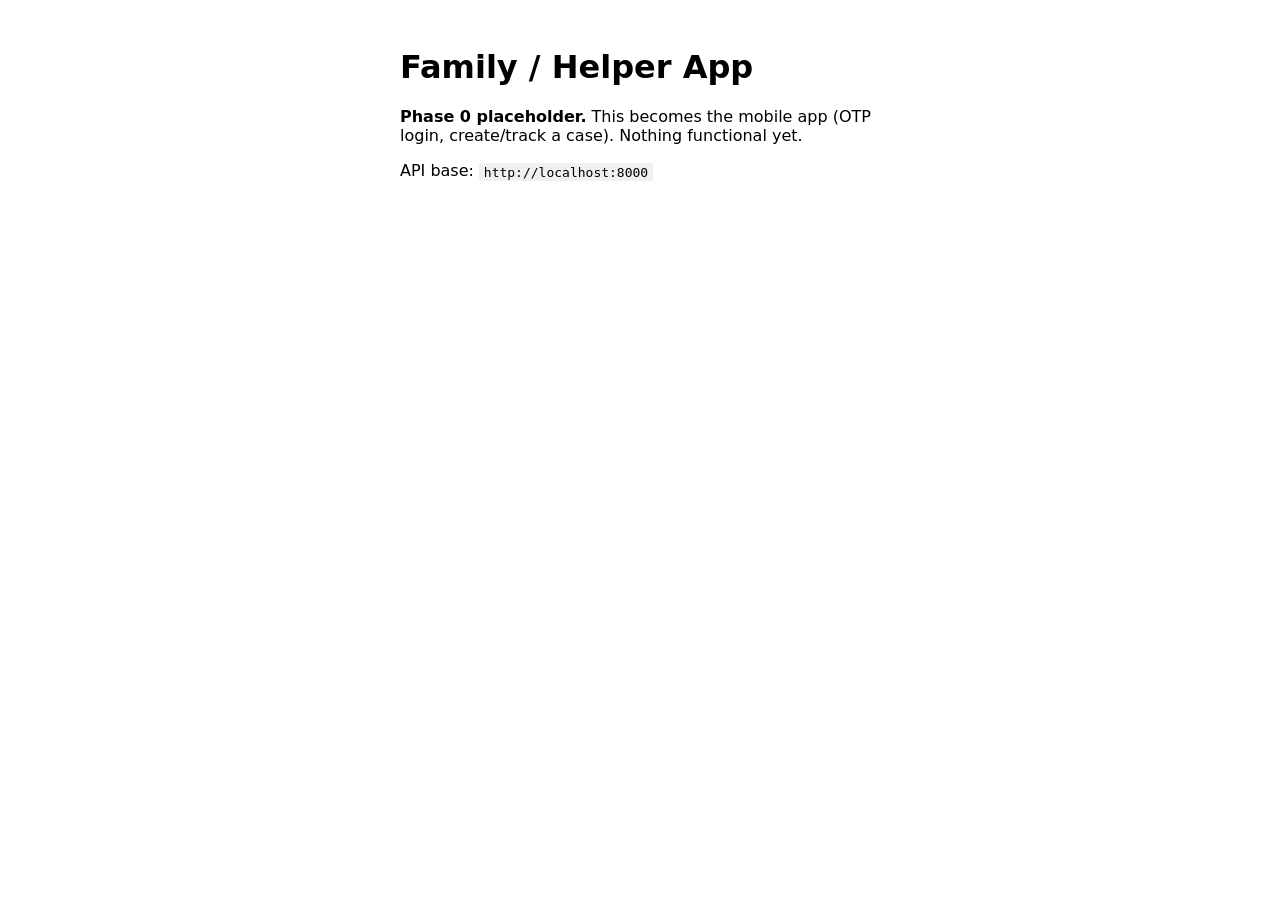
<file: client/family-app/index.html>
<!doctype html>
<html lang="en">
<head>
  <meta charset="utf-8" />
  <meta name="viewport" content="width=device-width, initial-scale=1" />
  <title>Family / Helper App — Placeholder</title>
  <style>
    body { font-family: system-ui, sans-serif; margin: 3rem auto; max-width: 30rem; padding: 0 1rem; }
    code { background: #f0f0f0; padding: 0.1rem 0.3rem; border-radius: 3px; }
  </style>
</head>
<body>
  <h1>Family / Helper App</h1>
  <p><strong>Phase 0 placeholder.</strong> This becomes the mobile app (OTP login, create/track a case). Nothing functional yet.</p>
  <p>API base: <code>http://localhost:8000</code></p>
</body>
</html>
</file>
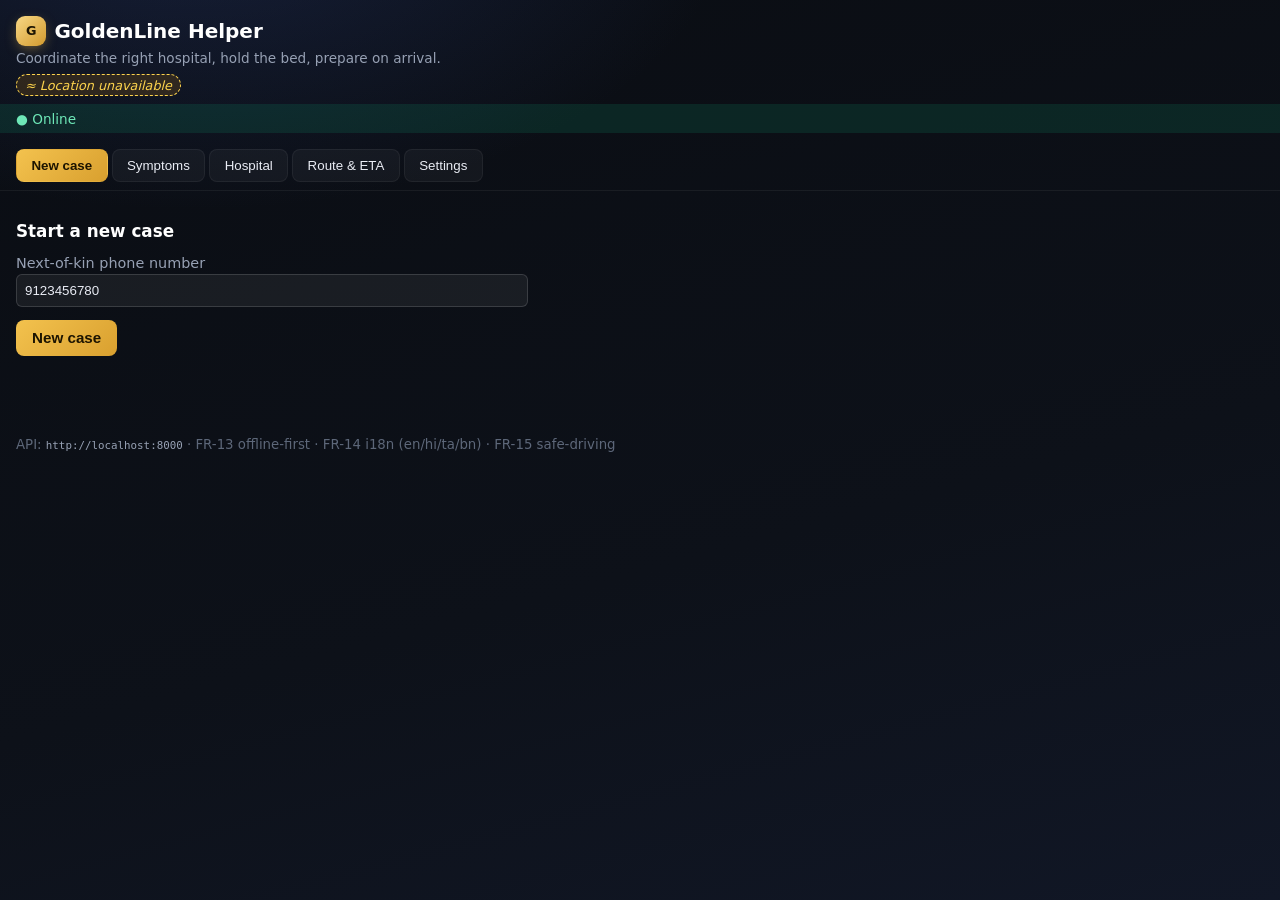
<file: client/helper-app/index.html>
<!doctype html>
<html lang="en">
<head>
  <meta charset="utf-8" />
  <meta name="viewport" content="width=device-width, initial-scale=1" />
  <title data-i18n="app.title">GoldenLine Helper</title>
  <link rel="icon" href="data:," />
  <link rel="stylesheet" href="../theme.css" />
  <link rel="stylesheet" href="./css/app.css" />
</head>
<body>
  <div class="gl-app-bg" aria-hidden="true"></div>
  <header>
    <div class="brand-row">
      <span class="brand-mark gl-brand-mark" style="font-size:.8rem;color:var(--gl-gold-ink)" aria-hidden="true">G</span>
      <h1 data-i18n="app.title">GoldenLine Helper</h1>
    </div>
    <p class="tagline" data-i18n="app.tagline"></p>
    <span id="loc-chip" class="chip" data-estimated="false" data-i18n-aria-label="loc.live">◉ …</span>
  </header>

  <div id="conn-bar" data-state="online">● Online</div>

  <nav>
    <button data-screen="new-case" data-i18n="nav.newCase" class="active"></button>
    <button data-screen="symptoms" data-i18n="nav.symptoms"></button>
    <button data-screen="hospital" data-i18n="nav.hospital"></button>
    <button data-screen="route" data-i18n="nav.route"></button>
    <button data-screen="settings" data-i18n="nav.settings"></button>
  </nav>

  <main id="view"><!-- rendered by app.js --></main>

  <footer>
    <small>API: <code>http://localhost:8000</code> · FR-13 offline-first · FR-14 i18n (en/hi/ta/bn) · FR-15 safe-driving</small>
  </footer>

  <script type="module" src="./js/app.js"></script>
</body>
</html>
</file>
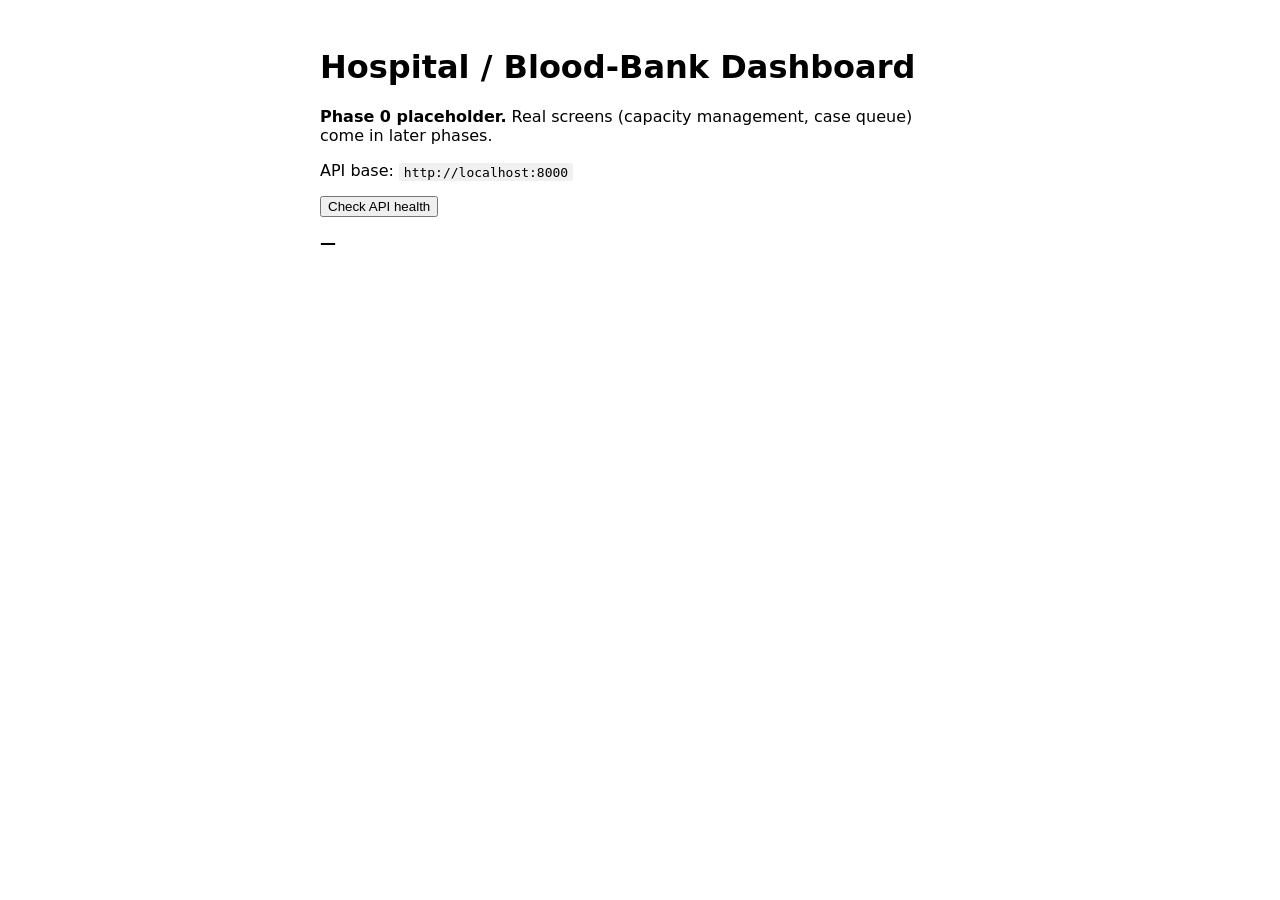
<file: client/web-dashboard/index.html>
<!doctype html>
<html lang="en">
<head>
  <meta charset="utf-8" />
  <meta name="viewport" content="width=device-width, initial-scale=1" />
  <title>Hospital / Blood-Bank Dashboard — Placeholder</title>
  <style>
    body { font-family: system-ui, sans-serif; margin: 3rem auto; max-width: 40rem; padding: 0 1rem; }
    code { background: #f0f0f0; padding: 0.1rem 0.3rem; border-radius: 3px; }
    .status { margin-top: 1rem; font-weight: 600; }
  </style>
</head>
<body>
  <h1>Hospital / Blood-Bank Dashboard</h1>
  <p><strong>Phase 0 placeholder.</strong> Real screens (capacity management, case queue) come in later phases.</p>
  <p>API base: <code>http://localhost:8000</code></p>
  <button id="ping">Check API health</button>
  <div class="status" id="status">—</div>

  <script>
    document.getElementById('ping').addEventListener('click', async () => {
      const el = document.getElementById('status');
      el.textContent = 'checking…';
      try {
        const res = await fetch('http://localhost:8000/health');
        const data = await res.json();
        el.textContent = `${res.status} — status: ${data.status}, database: ${data.database}`;
      } catch (err) {
        el.textContent = 'API unreachable: ' + err;
      }
    });
  </script>
</body>
</html>
</file>
<file: client/theme.css>
/* ============================================================================
 * GoldenLine — shared design system  (v2, "Mission Control")
 * ----------------------------------------------------------------------------
 * One dark, high-contrast, operations-grade visual language used by every
 * client surface: the sign-in page (login.css), the Operator Console
 * (console/console.css) and the family tracking page. Console/login only add
 * their own *layout* chrome on top — the tokens and component classes below
 * are the single source of truth so nothing drifts.
 * ==========================================================================*/

:root {
  /* ---- ground / elevation ---------------------------------------------- */
  --gl-deep:        #0a0d13;   /* page floor                                */
  --gl-mid:         #0d1119;   /* mid gradient stop                        */
  --gl-navy:        #111726;   /* far gradient stop                        */
  --gl-surface-1:   #141a24;   /* default card                            */
  --gl-surface-2:   #192230;   /* raised / hover card                     */
  --gl-surface-3:   #1f2a3a;   /* input wells, insets                     */

  /* ---- brand --------------------------------------------------------------
   * GoldenLine — the golden hour. Gold is the primary action + brand mark.  */
  --gl-gold:        #f3c24e;
  --gl-gold-soft:   #f8d885;
  --gl-gold-deep:   #d29a2e;
  --gl-gold-ink:    #1c1503;   /* text that sits on a gold fill            */

  /* a cool secondary, used sparingly for a second data series / accents     */
  --gl-accent:      #7e8cf8;
  --gl-accent-soft: #a9b2fb;

  /* ---- text --------------------------------------------------------------- */
  --gl-ink:         #e9ecf4;
  --gl-ink-dim:     #97a1b4;
  --gl-ink-faint:   #5d6779;

  /* ---- lines / fills ---------------------------------------------------- */
  --gl-card-bg:        var(--gl-surface-1);
  --gl-card-bg-solid:  var(--gl-surface-1);
  --gl-card-border:    rgba(255, 255, 255, 0.08);
  --gl-hairline:       rgba(255, 255, 255, 0.06);
  --gl-row-hover:      rgba(255, 255, 255, 0.035);
  --gl-subtle-bg:      rgba(255, 255, 255, 0.03);
  --gl-subtle-border:  rgba(255, 255, 255, 0.06);
  --gl-well:           rgba(0, 0, 0, 0.22);

  /* ---- semantic ------------------------------------------------------------ */
  --gl-ok:     #4ade80;
  --gl-warn:   #fbbf24;
  --gl-info:   #58b6f0;
  --gl-danger: #fb7185;

  /* ---- shape ---------------------------------------------------------------- */
  --gl-r-lg: 18px;
  --gl-r-md: 12px;
  --gl-r-sm: 9px;

  /* ---- depth ---------------------------------------------------------------- */
  --gl-shadow-sm: 0 1px 2px rgba(0, 0, 0, 0.4);
  --gl-shadow-md: 0 2px 6px rgba(0, 0, 0, 0.35), 0 14px 34px -18px rgba(0, 0, 0, 0.7);
  --gl-shadow-lg: 0 8px 24px rgba(0, 0, 0, 0.45), 0 40px 80px -30px rgba(0, 0, 0, 0.8);
  --gl-ring-gold: 0 0 0 3px rgba(243, 194, 78, 0.22);

  --gl-font: 'Inter', ui-sans-serif, system-ui, -apple-system, "Segoe UI", Roboto,
    "Noto Sans", "Noto Sans Devanagari", "Noto Sans Tamil", "Noto Sans Bengali", sans-serif;
  --gl-font-mono: ui-monospace, SFMono-Regular, "SF Mono", Menlo, Consolas, monospace;
}

*, *::before, *::after { box-sizing: border-box; }
[x-cloak] { display: none !important; }

::selection { background: rgba(243, 194, 78, 0.28); color: #fff; }

/* ─────────────────────────────── surfaces ─────────────────────────────── */
.gl-card {
  position: relative;
  background: var(--gl-card-bg);
  border: 1px solid var(--gl-card-border);
  border-radius: var(--gl-r-lg);
  box-shadow: var(--gl-shadow-md);
}
/* hairline top-edge highlight — reads as a light source from above */
.gl-card::before {
  content: "";
  position: absolute; inset: 0;
  border-radius: inherit;
  box-shadow: inset 0 1px 0 rgba(255, 255, 255, 0.04);
  pointer-events: none;
}

.gl-panel {
  background: var(--gl-card-bg);
  border: 1px solid var(--gl-hairline);
  border-radius: var(--gl-r-md);
}

/* an interactive card (whole thing is a button/link) */
.gl-card-hover { transition: transform .16s ease, border-color .16s ease, box-shadow .16s ease; }
.gl-card-hover:hover {
  transform: translateY(-2px);
  border-color: rgba(243, 194, 78, 0.28);
  box-shadow: var(--gl-shadow-lg);
}

/* ──────────────────────────── form controls ──────────────────────────── */
.gl-input, .gl-select {
  background: var(--gl-well);
  border: 1px solid rgba(255, 255, 255, 0.12);
  color: var(--gl-ink);
  border-radius: var(--gl-r-sm);
  transition: border-color .14s ease, box-shadow .14s ease, background .14s ease;
}
.gl-input::placeholder { color: var(--gl-ink-faint); }
.gl-input:hover, .gl-select:hover { border-color: rgba(255, 255, 255, 0.2); }
.gl-input:focus, .gl-select:focus {
  outline: none;
  border-color: var(--gl-gold);
  box-shadow: var(--gl-ring-gold);
  background: rgba(0, 0, 0, 0.3);
}
.gl-select option { background: var(--gl-surface-2); color: var(--gl-ink); }
.gl-input[type="file"] { padding: 0; }

/* checkboxes / radios pick up the brand colour */
input[type="checkbox"], input[type="radio"] { accent-color: var(--gl-gold); }

/* ──────────────────────────────── buttons ─────────────────────────────── */
.gl-btn-primary,
.gl-btn-secondary,
.gl-btn-danger {
  border-radius: var(--gl-r-sm);
  font-weight: 600;
  line-height: 1.1;
  white-space: nowrap;
  transition: filter .14s ease, background .14s ease, border-color .14s ease,
              box-shadow .14s ease, transform .08s ease;
}
.gl-btn-primary {
  background: linear-gradient(135deg, var(--gl-gold-soft), var(--gl-gold) 45%, var(--gl-gold-deep));
  color: var(--gl-gold-ink);
  border: 1px solid rgba(255, 255, 255, 0.12);
  box-shadow: 0 1px 2px rgba(0, 0, 0, 0.4), 0 8px 22px -10px rgba(243, 194, 78, 0.55);
}
.gl-btn-primary:hover { filter: brightness(1.06); }
.gl-btn-primary:active { transform: translateY(1px) scale(0.99); }
.gl-btn-primary:disabled { opacity: .45; cursor: not-allowed; box-shadow: none; filter: none; }

.gl-btn-secondary {
  background: rgba(255, 255, 255, 0.05);
  border: 1px solid rgba(255, 255, 255, 0.14);
  color: var(--gl-ink);
}
.gl-btn-secondary:hover { background: rgba(255, 255, 255, 0.1); border-color: rgba(255, 255, 255, 0.26); }
.gl-btn-secondary:active { transform: translateY(1px) scale(0.99); }
.gl-btn-secondary:disabled { opacity: .45; cursor: not-allowed; }

.gl-btn-danger {
  background: rgba(251, 113, 133, 0.12);
  border: 1px solid rgba(251, 113, 133, 0.38);
  color: #fda4b4;
}
.gl-btn-danger:hover { background: rgba(251, 113, 133, 0.2); border-color: rgba(251, 113, 133, 0.55); }
.gl-btn-danger:disabled { opacity: .45; cursor: not-allowed; }

/* small round icon button (topbar) */
.gl-icon-btn {
  display: inline-flex; align-items: center; justify-content: center;
  width: 2.25rem; height: 2.25rem;
  border-radius: var(--gl-r-sm);
  background: rgba(255, 255, 255, 0.05);
  border: 1px solid rgba(255, 255, 255, 0.1);
  color: var(--gl-ink-dim);
  transition: background .14s ease, color .14s ease, border-color .14s ease;
}
.gl-icon-btn:hover { background: rgba(255, 255, 255, 0.1); color: var(--gl-ink); border-color: rgba(255, 255, 255, 0.2); }

.gl-chip {
  display: inline-flex; align-items: center; gap: .35rem;
  border: 1px solid rgba(243, 194, 78, 0.32);
  background: rgba(243, 194, 78, 0.1);
  color: var(--gl-gold-soft);
  border-radius: 999px;
  font-weight: 500;
  transition: background .14s ease, border-color .14s ease;
}
.gl-chip:hover { background: rgba(243, 194, 78, 0.18); }

.gl-link {
  color: var(--gl-gold-soft);
  font-weight: 500;
  transition: color .14s ease;
}

/* brand mark — the small rounded "G" tile, used in every top bar / header */
.gl-brand-mark {
  display: inline-flex; align-items: center; justify-content: center;
  width: 1.9rem; height: 1.9rem; flex: none;
  border-radius: 9px;
  background: linear-gradient(135deg, var(--gl-gold-soft), var(--gl-gold-deep));
  color: var(--gl-gold-ink);
  font-weight: 800;
  box-shadow: 0 4px 14px -4px rgba(243, 194, 78, 0.6);
}
.gl-link:hover { color: var(--gl-gold); text-decoration: underline; text-underline-offset: 2px; }

/* ───────────────────────────── status badges ─────────────────────────── */
.gl-badge {
  display: inline-flex; align-items: center; gap: .3rem;
  border-radius: 999px;
  border: 1px solid transparent;
  font-size: .7rem;
  font-weight: 600;
  letter-spacing: .02em;
  padding: .16rem .55rem;
  text-transform: capitalize;
  white-space: nowrap;
}
.gl-badge-emerald { background: rgba(74, 222, 128, 0.12);  color: #6ee7a0; border-color: rgba(74, 222, 128, 0.3); }
.gl-badge-amber   { background: rgba(251, 191, 36, 0.13);  color: #fcd34d; border-color: rgba(251, 191, 36, 0.32); }
.gl-badge-sky     { background: rgba(88, 182, 240, 0.13);  color: #7fccf6; border-color: rgba(88, 182, 240, 0.32); }
.gl-badge-rose    { background: rgba(251, 113, 133, 0.13); color: #fda4b4; border-color: rgba(251, 113, 133, 0.32); }
.gl-badge-slate   { background: rgba(255, 255, 255, 0.06); color: var(--gl-ink-dim); border-color: rgba(255, 255, 255, 0.12); }
.gl-badge-gold    { background: rgba(243, 194, 78, 0.14);  color: var(--gl-gold-soft); border-color: rgba(243, 194, 78, 0.36); }

/* tiny status dot (pairs with text) */
.gl-dot { width: .5rem; height: .5rem; border-radius: 999px; flex: none; display: inline-block; }
.gl-dot-ok    { background: var(--gl-ok); box-shadow: 0 0 0 3px rgba(74, 222, 128, 0.18); }
.gl-dot-warn  { background: var(--gl-warn); box-shadow: 0 0 0 3px rgba(251, 191, 36, 0.18); }
.gl-dot-danger{ background: var(--gl-danger); box-shadow: 0 0 0 3px rgba(251, 113, 133, 0.18); }
.gl-dot-idle  { background: var(--gl-ink-faint); }

/* ─────────────────────────── page / section heads ────────────────────── */
.gl-eyebrow {
  font-size: .68rem;
  font-weight: 700;
  letter-spacing: .14em;
  text-transform: uppercase;
  color: var(--gl-ink-faint);
}
.gl-page-title {
  font-size: 1.5rem;
  font-weight: 700;
  letter-spacing: -0.01em;
  color: var(--gl-ink);
}
.gl-section-title {
  font-size: .95rem;
  font-weight: 600;
  color: var(--gl-ink);
}

/* ───────────────────────────── stat cards ────────────────────────────── */
.gl-stat {
  background: var(--gl-card-bg);
  border: 1px solid var(--gl-card-border);
  border-radius: var(--gl-r-md);
  padding: 1rem 1.1rem;
  position: relative;
  overflow: hidden;
}
.gl-stat::after {   /* faint brand wash in the corner */
  content: "";
  position: absolute; right: -30%; top: -60%;
  width: 70%; height: 160%;
  background: radial-gradient(ellipse at center, rgba(243, 194, 78, 0.08), transparent 70%);
  pointer-events: none;
}
.gl-stat-label { font-size: .78rem; color: var(--gl-ink-dim); font-weight: 500; }
/* gradient-ink treatment for a headline number — pair with a Tailwind text-* /
   font-* size class at the call site (kept size-agnostic so existing markup
   that already sets its own size is unaffected). */
.gl-stat-value {
  letter-spacing: -0.02em;
  line-height: 1.12;
  background: linear-gradient(135deg, #ffffff 10%, var(--gl-gold-soft) 90%);
  -webkit-background-clip: text; background-clip: text; color: transparent;
}
/* stat card's own big number when no size class is given */
.gl-stat .gl-stat-value { font-size: 1.9rem; font-weight: 750; display: block; margin-top: .15rem; }
.gl-delta {
  display: inline-flex; align-items: center; gap: .2rem;
  font-size: .72rem; font-weight: 600;
  padding: .1rem .4rem; border-radius: 999px;
}
.gl-delta-up   { color: #6ee7a0; background: rgba(74, 222, 128, 0.12); }
.gl-delta-down { color: #fda4b4; background: rgba(251, 113, 133, 0.12); }
.gl-delta-flat { color: var(--gl-ink-dim); background: rgba(255, 255, 255, 0.06); }

/* ───────────────────────────── empty states ─────────────────────────── */
.gl-empty {
  text-align: center;
  color: var(--gl-ink-faint);
  font-size: .875rem;
  padding: 2.5rem 1rem;
  border: 1px dashed var(--gl-hairline);
  border-radius: var(--gl-r-md);
}

.gl-divider { height: 1px; background: var(--gl-hairline); border: 0; margin: 0; }

/* ─────────────────────────────── motion ─────────────────────────────── */
.gl-fade-up {
  opacity: 0;
  transform: translateY(16px);
  animation: gl-fade-up .7s cubic-bezier(.2, .7, .2, 1) forwards;
}
@keyframes gl-fade-up { to { opacity: 1; transform: translateY(0); } }

.gl-glow-pulse { animation: gl-glow 3.2s ease-in-out infinite; }
@keyframes gl-glow {
  0%, 100% { filter: drop-shadow(0 0 4px rgba(243, 194, 78, 0.4)); }
  50%      { filter: drop-shadow(0 0 14px rgba(243, 194, 78, 0.9)); }
}

@media (prefers-reduced-motion: reduce) {
  .gl-fade-up { animation: none; opacity: 1; transform: none; }
  .gl-glow-pulse { animation: none; }
}

/* ───────────────────────────── scrollbars ──────────────────────────── */
.gl-scroll::-webkit-scrollbar { width: 9px; height: 9px; }
.gl-scroll::-webkit-scrollbar-track { background: transparent; }
.gl-scroll::-webkit-scrollbar-thumb { background: rgba(255, 255, 255, 0.12); border-radius: 999px; border: 2px solid transparent; background-clip: padding-box; }
.gl-scroll::-webkit-scrollbar-thumb:hover { background: rgba(243, 194, 78, 0.35); background-clip: padding-box; }

/* thin brand scrollbar for the whole document */
* { scrollbar-width: thin; scrollbar-color: rgba(255, 255, 255, 0.14) transparent; }

@media (max-width: 767px) {
  .gl-hide-mobile { display: none !important; }
}

/* ============================================================================
 * LANDING PAGE  (client/index.html)
 * ==========================================================================*/
.gl-display {
  font-size: clamp(2.4rem, 6.2vw, 4.6rem);
  font-weight: 800;
  line-height: 1.02;
  letter-spacing: -0.03em;
  color: #fff;
}
.gl-lead {
  font-size: clamp(1rem, 1.4vw, 1.15rem);
  line-height: 1.65;
  color: var(--gl-ink-dim);
}
.gl-hero-badge {
  display: inline-flex; align-items: center; gap: .55rem;
  padding: .5rem 1rem;
  border-radius: 999px;
  background: rgba(255, 255, 255, 0.04);
  border: 1px solid var(--gl-hairline);
  font-size: .8rem; font-weight: 600; letter-spacing: .02em;
  color: var(--gl-ink-dim);
}
.gl-hero-badge .gl-dot { animation: gl-blink 1.6s ease-in-out infinite; }
@keyframes gl-blink { 0%, 100% { opacity: 1; } 50% { opacity: .3; } }

/* rotating word in the headline */
.gl-rotator { position: relative; display: inline-grid; }
.gl-rotator > span {
  grid-area: 1 / 1;
  opacity: 0;
  transform: translateY(0.35em);
  transition: opacity .5s ease, transform .5s ease;
  background: linear-gradient(120deg, var(--gl-gold-soft), var(--gl-gold-deep));
  -webkit-background-clip: text; background-clip: text; color: transparent;
}
.gl-rotator > span.is-active { opacity: 1; transform: translateY(0); }

.gl-section { padding: clamp(4rem, 9vw, 8rem) 0; }
.gl-section-eyebrow {
  display: inline-block;
  font-size: .72rem; font-weight: 700; letter-spacing: .22em; text-transform: uppercase;
  color: var(--gl-gold);
  margin-bottom: 1rem;
}
.gl-h2 {
  font-size: clamp(1.8rem, 3.6vw, 2.9rem);
  font-weight: 800; line-height: 1.1; letter-spacing: -0.02em;
  color: #fff;
}

/* scroll-reveal — landing.js adds .is-in via IntersectionObserver */
.gl-reveal { opacity: 0; transform: translateY(28px); transition: opacity .7s cubic-bezier(.2,.7,.2,1), transform .7s cubic-bezier(.2,.7,.2,1); }
.gl-reveal.is-in { opacity: 1; transform: none; }

.gl-count { font-size: clamp(2.2rem, 4.5vw, 3.4rem); font-weight: 800; letter-spacing: -0.02em; line-height: 1; }

.gl-feature-card {
  background: linear-gradient(180deg, rgba(255,255,255,0.045), rgba(255,255,255,0.015));
  border: 1px solid var(--gl-card-border);
  border-radius: var(--gl-r-lg);
  padding: 1.6rem;
  transition: transform .18s ease, border-color .18s ease, background .18s ease;
}
.gl-feature-card:hover { transform: translateY(-3px); border-color: rgba(243,194,78,.32); }
.gl-feature-ico {
  display: inline-flex; align-items: center; justify-content: center;
  width: 2.9rem; height: 2.9rem; border-radius: 12px;
  background: rgba(243, 194, 78, 0.12); color: var(--gl-gold);
  border: 1px solid rgba(243, 194, 78, 0.25);
  margin-bottom: 1rem;
}

.gl-accordion-item { border-bottom: 1px solid var(--gl-hairline); }
.gl-accordion-q {
  width: 100%; text-align: left;
  display: flex; align-items: center; justify-content: space-between; gap: 1rem;
  padding: 1.3rem 0;
  font-size: 1.02rem; font-weight: 600; color: var(--gl-ink);
}
.gl-accordion-q:hover { color: var(--gl-gold-soft); }
.gl-accordion-a { overflow: hidden; max-height: 0; transition: max-height .35s ease; }
.gl-accordion-a > div { padding-bottom: 1.3rem; color: var(--gl-ink-dim); line-height: 1.65; }
.gl-accordion-item.is-open .gl-accordion-a { max-height: 22rem; }
.gl-accordion-item.is-open .gl-accordion-plus { transform: rotate(45deg); }
.gl-accordion-plus { transition: transform .3s ease; color: var(--gl-gold); flex: none; }

/* full-bleed dark landing ground + top nav */
.gl-landing-nav {
  position: fixed; top: 0; left: 0; right: 0; z-index: 50;
  transition: background .25s ease, border-color .25s ease, backdrop-filter .25s ease;
  border-bottom: 1px solid transparent;
}
.gl-landing-nav.is-stuck {
  background: rgba(10, 13, 19, 0.82);
  border-bottom-color: var(--gl-hairline);
  backdrop-filter: blur(14px) saturate(1.2);
  -webkit-backdrop-filter: blur(14px) saturate(1.2);
}

/* ============================================================================
 * CONSOLE — DASHBOARD WIDGETS  (used by every role's Overview screen)
 * ==========================================================================*/
.gl-dash-grid { display: grid; grid-template-columns: repeat(12, minmax(0, 1fr)); gap: 1rem; }
.gl-col-3  { grid-column: span 12; }
.gl-col-4  { grid-column: span 12; }
.gl-col-6  { grid-column: span 12; }
.gl-col-8  { grid-column: span 12; }
.gl-col-12 { grid-column: span 12; }
@media (min-width: 640px) {
  .gl-col-3 { grid-column: span 6; }
  .gl-col-4 { grid-column: span 6; }
  .gl-col-6 { grid-column: span 6; }
}
@media (min-width: 1024px) {
  .gl-col-3 { grid-column: span 3; }
  .gl-col-4 { grid-column: span 4; }
  .gl-col-6 { grid-column: span 6; }
  .gl-col-8 { grid-column: span 8; }
}

/* KPI tile */
.gl-kpi {
  position: relative; overflow: hidden;
  background: var(--gl-card-bg);
  border: 1px solid var(--gl-card-border);
  border-radius: var(--gl-r-md);
  padding: 1.1rem 1.2rem 1.15rem;
  min-height: 7.5rem;
  display: flex; flex-direction: column; gap: .5rem;
}
.gl-kpi::after {
  content: ""; position: absolute; right: -28%; top: -70%;
  width: 66%; height: 170%;
  background: radial-gradient(ellipse at center, rgba(243,194,78,.1), transparent 70%);
  pointer-events: none;
}
.gl-kpi-top { display: flex; align-items: flex-start; justify-content: space-between; gap: .5rem; }
.gl-kpi-label { font-size: .78rem; color: var(--gl-ink-dim); font-weight: 500; }
.gl-kpi-ico {
  display: inline-flex; align-items: center; justify-content: center;
  width: 2rem; height: 2rem; border-radius: 9px; flex: none;
  background: rgba(255, 255, 255, 0.05); border: 1px solid var(--gl-hairline);
  color: var(--gl-ink-dim);
}
.gl-kpi-value {
  font-size: 2rem; font-weight: 780; letter-spacing: -0.02em; line-height: 1;
  color: #fff;
}
.gl-kpi-sub { font-size: .74rem; color: var(--gl-ink-faint); display: flex; align-items: center; gap: .4rem; }

/* generic widget card */
.gl-widget {
  background: var(--gl-card-bg);
  border: 1px solid var(--gl-card-border);
  border-radius: var(--gl-r-lg);
  box-shadow: var(--gl-shadow-md);
  display: flex; flex-direction: column;
  min-width: 0;
}
.gl-widget-head {
  display: flex; align-items: center; justify-content: space-between; gap: 1rem;
  padding: 1rem 1.15rem;
  border-bottom: 1px solid var(--gl-hairline);
}
.gl-widget-title { font-size: .92rem; font-weight: 650; color: var(--gl-ink); }
.gl-widget-body { padding: 1.15rem; flex: 1; min-width: 0; }

/* Chart.js needs a positioned, fixed-height box to be responsive */
.gl-chart-box { position: relative; width: 100%; }
.gl-chart-box canvas { display: block; }

/* chart legend */
.gl-legend { display: flex; flex-wrap: wrap; gap: .35rem .9rem; margin-top: .9rem; }
.gl-legend-item { display: inline-flex; align-items: center; gap: .4rem; font-size: .76rem; color: var(--gl-ink-dim); }
.gl-legend-swatch { width: .6rem; height: .6rem; border-radius: 3px; flex: none; }

/* activity feed */
.gl-feed { display: flex; flex-direction: column; }
.gl-feed-item { display: flex; gap: .8rem; padding: .7rem 0; border-top: 1px solid var(--gl-hairline); }
.gl-feed-item:first-child { border-top: 0; }
.gl-feed-ico {
  width: 1.9rem; height: 1.9rem; border-radius: 8px; flex: none;
  display: flex; align-items: center; justify-content: center;
  background: rgba(255, 255, 255, 0.05); border: 1px solid var(--gl-hairline);
  color: var(--gl-ink-dim);
}
.gl-feed-main { min-width: 0; flex: 1; }
.gl-feed-title { font-size: .84rem; color: var(--gl-ink); font-weight: 500; }
.gl-feed-meta { font-size: .72rem; color: var(--gl-ink-faint); margin-top: .1rem; }

/* thin labelled progress bar (bed utilisation etc.) */
.gl-progress { height: .5rem; border-radius: 999px; background: rgba(255,255,255,.07); overflow: hidden; }
.gl-progress > span { display: block; height: 100%; border-radius: inherit; background: linear-gradient(90deg, var(--gl-gold-deep), var(--gl-gold)); }

/* mini ring (single-metric donut without a chart lib) */
.gl-ring {
  width: 6.5rem; height: 6.5rem; border-radius: 999px; flex: none;
  display: grid; place-items: center;
  background: conic-gradient(var(--gl-gold) calc(var(--v, 0) * 1%), rgba(255,255,255,.08) 0);
  -webkit-mask: radial-gradient(farthest-side, transparent 61%, #000 62%);
  mask: radial-gradient(farthest-side, transparent 61%, #000 62%);
}
.gl-ring-wrap { position: relative; display: grid; place-items: center; }
.gl-ring-label { position: absolute; text-align: center; }
</file>
<file: client/helper-app/css/app.css>
/* GoldenLine Helper — FR-13/14/15 reference client.
 * Re-themed 2026-09-05 to match the rest of GoldenLine's dark/gold look
 * (tokens shared via ../theme.css). Every selector below is unchanged from
 * before the re-theme — only colors/surfaces moved — because js/app.js
 * renders these exact class names and must not be touched for this pass. */
:root { --fg: var(--gl-ink); --bg: var(--gl-deep); --line: var(--gl-hairline); --primary: var(--gl-gold); --warn: #fda4af; --est: #fcd34d; }
* { box-sizing: border-box; }
body {
  font-family: system-ui, "Noto Sans", sans-serif;
  margin: 0; min-height: 100%;
  color: var(--fg); background: var(--gl-deep);
}
.gl-app-bg {
  position: fixed; inset: 0; z-index: -1;
  background:
    radial-gradient(ellipse 900px 500px at 15% -10%, rgba(45, 66, 130, 0.35), transparent 60%),
    linear-gradient(165deg, var(--gl-deep) 0%, var(--gl-mid) 60%, var(--gl-navy) 100%);
}

header { padding: 1rem 1rem 0.5rem; }
.brand-row { display: flex; align-items: center; gap: 0.5rem; }
.brand-mark { color: var(--gl-gold); font-size: 1.1rem; line-height: 1; }
h1 { margin: 0; font-size: 1.25rem; color: #fff; }
.tagline { margin: 0.25rem 0 0.5rem; color: var(--gl-ink-dim); font-size: 0.85rem; }

.chip { display: inline-block; padding: 0.15rem 0.5rem; border-radius: 999px; font-size: 0.8rem; border: 1px solid var(--line); }
/* FR-13: an estimated location must NOT look like a live one */
.chip[data-estimated="true"] { background: rgba(245, 158, 11, .14); color: var(--est); border: 1px dashed var(--est); font-style: italic; }
.chip[data-estimated="false"] { background: rgba(16, 185, 129, .14); color: #6ee7b7; border-color: rgba(16, 185, 129, .3); }

#conn-bar { padding: 0.4rem 1rem; font-size: 0.85rem; }
#conn-bar[data-state="online"] { background: rgba(16, 185, 129, .14); color: #6ee7b7; }
#conn-bar[data-state="offline"] { background: rgba(244, 63, 94, .14); color: var(--warn); }
#conn-bar[data-state="syncing"], #conn-bar[data-state="queued"] { background: rgba(56, 189, 248, .14); color: #7dd3fc; }

nav { display: flex; gap: 0.25rem; padding: 0.5rem 1rem; overflow-x: auto; border-bottom: 1px solid var(--line); }
nav button { padding: 0.4rem 0.7rem; border: 1px solid var(--line); background: rgba(255, 255, 255, 0.04); color: var(--fg); border-radius: 6px; white-space: nowrap; }
nav button.active { background: linear-gradient(135deg, var(--gl-gold), #d9a02f); color: #1c1400; border-color: transparent; font-weight: 600; }

main { padding: 1rem; max-width: 34rem; }
h2 { font-size: 1.05rem; color: #fff; }
label { display: block; margin: 0.6rem 0 0.2rem; font-size: 0.9rem; color: var(--gl-ink-dim); }
input[type="text"], input:not([type]), input[inputmode], select {
  width: 100%; padding: 0.5rem; border-radius: 6px;
  background: rgba(255, 255, 255, 0.06); border: 1px solid rgba(255, 255, 255, 0.14); color: var(--fg);
}
fieldset { border: 1px solid var(--line); border-radius: 8px; margin: 0.6rem 0; }
fieldset label { display: block; margin: 0.25rem 0; color: var(--fg); }
button.primary { margin-top: 0.8rem; padding: 0.6rem 1rem; background: linear-gradient(135deg, var(--gl-gold), #d9a02f); color: #1c1400; font-weight: 600; border: 0; border-radius: 8px; font-size: 0.95rem; }
button:not(.primary) { margin-top: 0.5rem; padding: 0.5rem 0.9rem; border: 1px solid var(--line); background: rgba(255, 255, 255, 0.04); color: var(--fg); border-radius: 8px; }
.out { margin-top: 0.7rem; font-weight: 600; min-height: 1.2rem; color: var(--fg); }
.hint { color: var(--gl-ink-faint); font-size: 0.82rem; }
.warn { background: rgba(245, 158, 11, .14); color: var(--est); padding: 0.5rem; border-radius: 6px; font-size: 0.85rem; }
.toggle { display: flex; align-items: center; gap: 0.4rem; margin-top: 1rem; }

.hosp { border: 1px solid var(--line); border-radius: 8px; padding: 0.6rem; margin: 0.5rem 0; background: var(--gl-card-bg); }
.hosp .meta { font-size: 0.8rem; color: var(--gl-ink-dim); margin: 0.2rem 0 0.4rem; }

/* FR-15: ETA is a range, shown calmly — not a big red ticking clock */
.eta-range { font-size: 1.4rem; font-weight: 700; letter-spacing: 0.02em; padding: 0.4rem 0; color: var(--gl-gold-soft); }
.framing { color: #6ee7b7; font-weight: 600; margin: 0.2rem 0; }

footer { padding: 1rem; color: var(--gl-ink-faint); }
footer code { color: var(--gl-ink-dim); }
</file>
